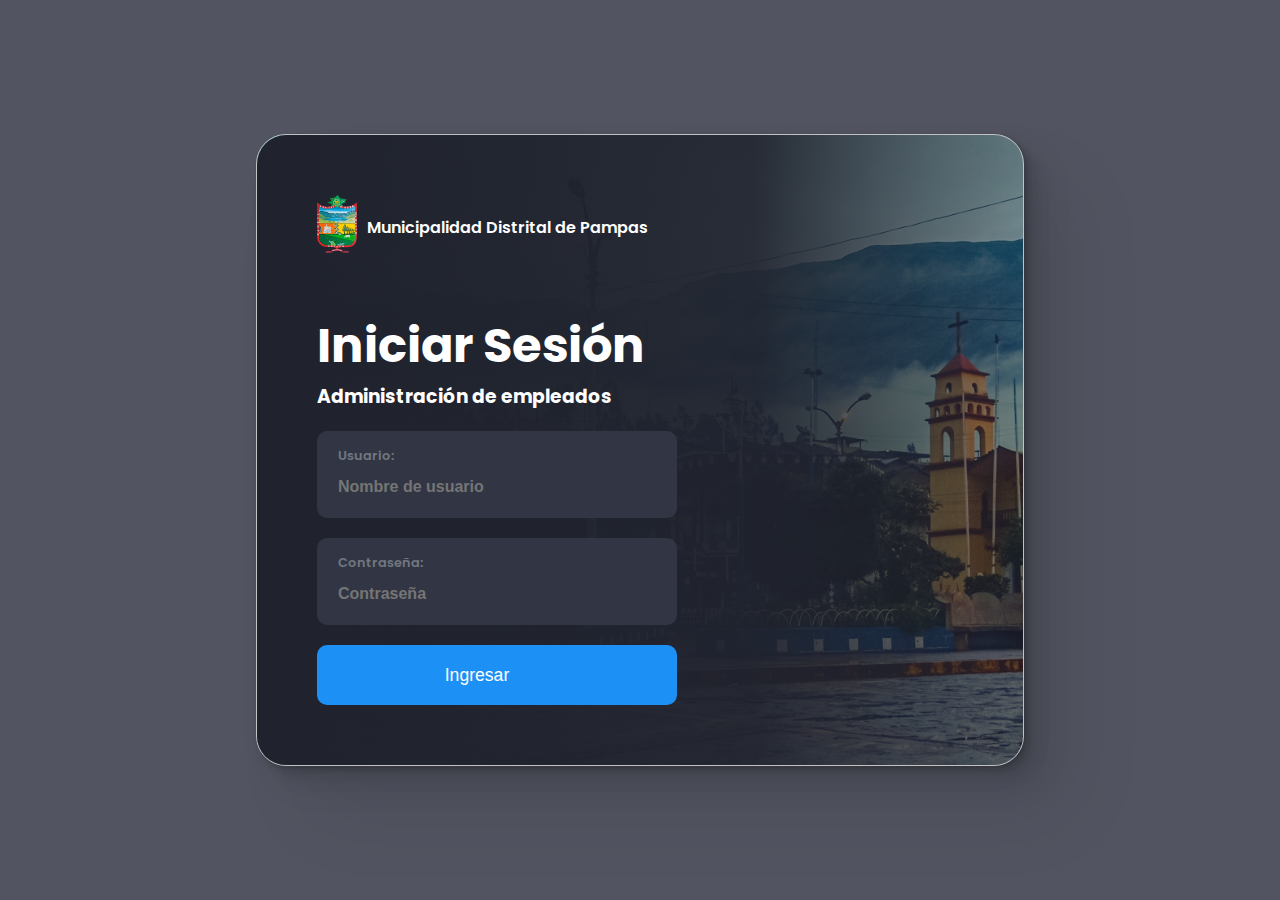
<file: index.html>
<!DOCTYPE html>
<html lang="es">
<head>
    <meta charset="UTF-8">
    <meta name="viewport" content="width=device-width, initial-scale=1.0">
    <link rel="preconnect" href="https://fonts.googleapis.com">
    <link rel="preconnect" href="https://fonts.gstatic.com" crossorigin>
    <link href="https://fonts.googleapis.com/css2?family=Poppins:wght@300;400;500;600;700;800;900&display=swap" rel="stylesheet">
    <link rel="stylesheet" href="./css/styles.css">
    <link rel="shortcut icon" href="./img/escudo.png" type="image/x-icon">

    <!-- LORDICON -->
    <script src="https://cdn.lordicon.com/lordicon.js"></script>
    <title>MDP - Empleados</title>
</head>
<body>
    <section class="contenedor__login">
        <div class="degradado">
            <header class="login__header">
                <div class="login__logo">
                    <img src="./img/escudo.png" alt="Escudo Pampas">
                </div>
                <h1>Municipalidad Distrital de Pampas</h1>
            </header>
    
            <main class="login__main">
                <h2>Iniciar Sesión</h2>
                <h3>Administración de empleados</h3>
                <form action="">
                    <div class="input__style" onclick="seleccionarInput('user')" onmouseover="addTriggerAttribute(this)">
                        <label for="user">Usuario:</label>
                        <div class="bottom">
                            <input type="text" name="user" id="user" placeholder="Nombre de usuario" />
                            <lord-icon
                                src="https://cdn.lordicon.com/hrjifpbq.json"
                                trigger="hover"
                                colors="primary:#c2c2c2">
                            </lord-icon>
                        </div>
                    </div>

                    <div class="input__style" onclick="seleccionarInput('pass')" onmouseover="addTriggerAttribute(this)">
                        <label for="pass">Contraseña:</label>
                        <div class="bottom">
                            <input type="password" id="pass" placeholder="Contraseña" />
                            <lord-icon
                                src="https://cdn.lordicon.com/ayhtotha.json"
                                trigger="hover"
                                colors="primary:#c2c2c2">
                            </lord-icon>
                        </div>
                    </div>
                    
                    <button type="button" onclick="logear()" onmouseover="addTriggerAttribute(this)">Ingresar<lord-icon src="https://cdn.lordicon.com/depeqmsz.json" trigger="hover" colors="primary:#ffffff"></lord-icon></button>
                </form>
            </main>
        </div>
    </section>

    <!-- ARCHIVOS JAVASCRIPT -->
    <script src="./js/main.js"></script>
    <script src="./js/login.js"></script>
</body>
</html>
</file>
<file: css/styles.css>
* {
  margin: 0;
  padding: 0;
  box-sizing: border-box;
}

body {
  max-width: 100vw;
  height: 100vh;
  background-color: #525561;
  font-family: "Poppins", sans-serif;
  display: flex;
  justify-content: center;
  align-items: center;
}

.contenedor__login {
  width: 60%;
  background-image: url(../img/bg.jpeg);
  background-size: cover;
  border-radius: 30px;
  overflow: hidden;
  box-shadow: 1.4px 1.4px 2.2px rgba(0, 0, 0, 0.073), 3.3px 3.3px 5.3px rgba(0, 0, 0, 0.07), 6.3px 6.3px 10px rgba(0, 0, 0, 0.066), 11.2px 11.2px 17.9px rgba(0, 0, 0, 0.064), 20.9px 20.9px 33.4px rgba(0, 0, 0, 0.066), 50px 50px 80px rgba(0, 0, 0, 0.07);
  border: 1px solid #c2c2c2;
}

.degradado {
  width: 100%;
  height: 100%;
  background: rgb(32, 35, 46);
  background: linear-gradient(90deg, rgb(32, 35, 46) 0%, rgba(32, 35, 46, 0.9836309524) 35%, rgba(32, 35, 46, 0.950017507) 65%, rgba(32, 35, 46, 0.4514180672) 100%);
  z-index: 1;
  padding: 60px;
  display: flex;
  flex-direction: column;
  gap: 50px;
}
.degradado .login__header {
  display: flex;
  align-items: center;
  gap: 10px;
}
.degradado .login__header .login__logo {
  width: 40px;
}
.degradado .login__header .login__logo img {
  width: 100%;
  display: inline-block;
}
.degradado .login__header h1 {
  color: #fff;
  font-weight: 600;
  font-size: 1rem;
}
.degradado .login__main h2 {
  font-size: 3rem;
  color: #fff;
}
.degradado .login__main h3 {
  color: #fff;
  margin-bottom: 20px;
}
.degradado .login__main form {
  max-width: 360px;
  display: flex;
  flex-direction: column;
  gap: 20px;
}
.degradado .login__main form .input__style {
  width: 100%;
  background-color: #323644;
  padding: 10px 20px;
  border-radius: 10px;
  cursor: pointer;
  border: 1px solid transparent;
  transition: all ease 300ms;
}
.degradado .login__main form .input__style label {
  color: #717681;
  font-weight: 600;
  font-size: 0.8rem;
}
.degradado .login__main form .input__style .bottom {
  display: flex;
  align-items: center;
  gap: 10px;
}
.degradado .login__main form .input__style .bottom input {
  flex: 1;
  background-color: transparent;
  border: none;
  color: #fff;
  outline: none;
  font-size: 1rem;
  font-weight: 600;
  list-style: none;
}
.degradado .login__main form .input__style .bottom lord-icon {
  width: 40px;
  height: 40px;
}
.degradado .login__main form .input__style.active {
  border: 1px solid #1D90F5;
}
.degradado .login__main form button {
  background-color: #1D90F5;
  border: none;
  cursor: pointer;
  display: flex;
  justify-content: center;
  align-items: center;
  gap: 10px;
  font-size: 1.1rem;
  color: #fff;
  border-radius: 10px;
  padding: 15px 10px;
}
.degradado .login__main form button lord-icon {
  width: 30px;
  height: 30px;
}/*# sourceMappingURL=styles.css.map */
</file>
